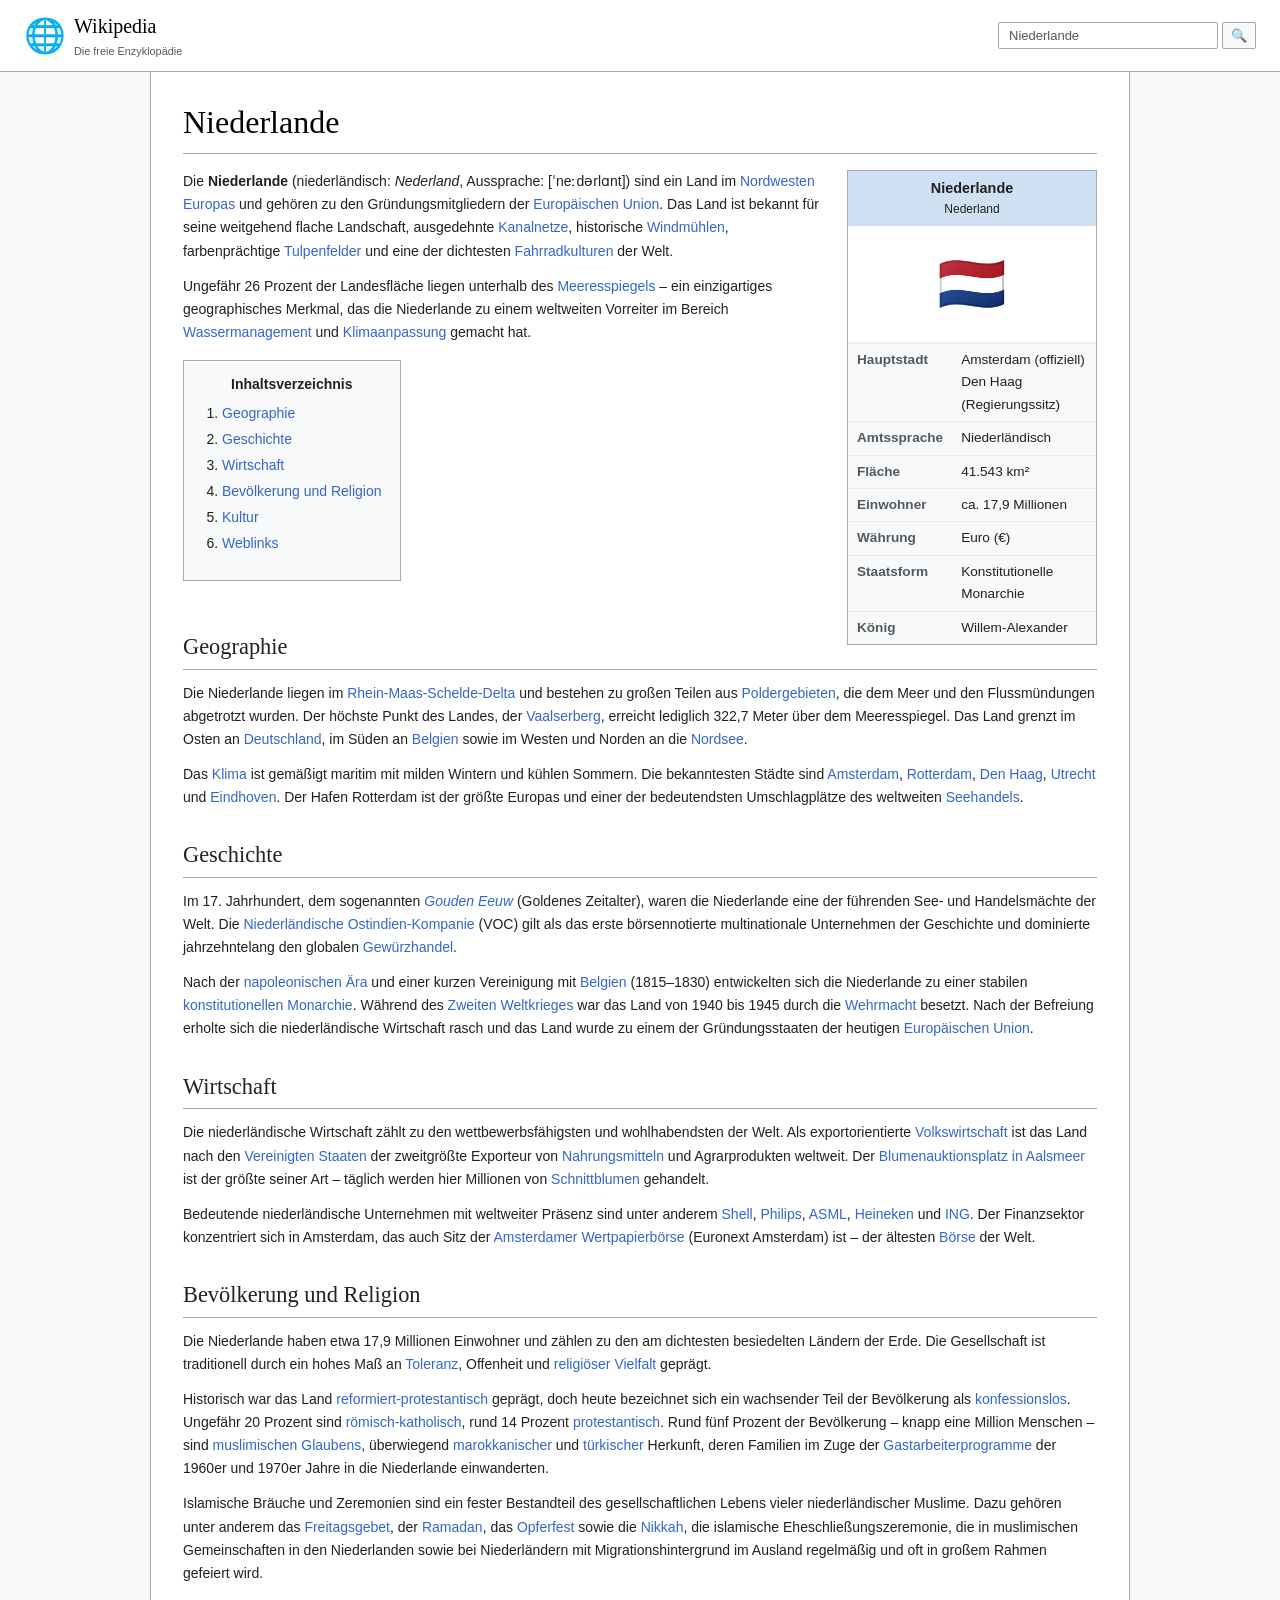
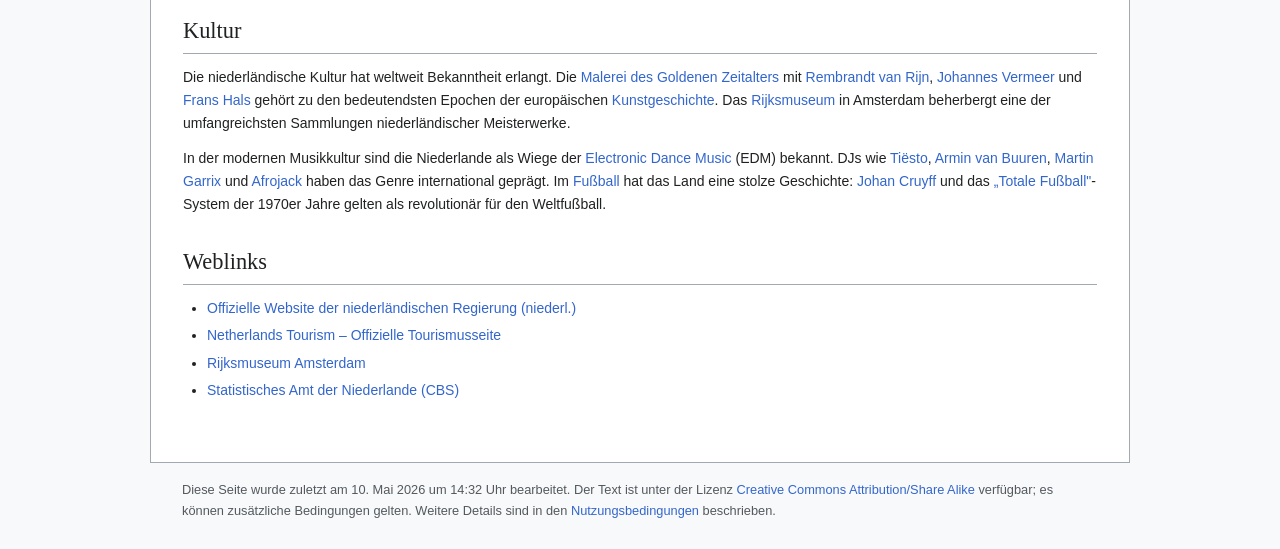
<file: niederlande.html>
<!DOCTYPE html>
<html lang="de">
<head>
  <meta charset="UTF-8" />
  <meta name="viewport" content="width=device-width, initial-scale=1.0" />
  <title>Niederlande – Wikipedia</title>
  <link rel="stylesheet" href="wiki.css" />
</head>
<body>

<div id="wiki-header">
  <a class="wiki-logo" href="#">
    <span class="wiki-logo-icon">🌐</span>
    <div>
      <div class="wiki-logo-text">Wikipedia</div>
      <div class="wiki-logo-tagline">Die freie Enzyklopädie</div>
    </div>
  </a>
  <div class="wiki-search">
    <input type="text" value="Niederlande" readonly />
    <button>🔍</button>
  </div>
</div>

<div id="wiki-body" class="clearfix">

  <h1 class="page-title">Niederlande</h1>

  <div class="infobox">
    <div class="infobox-title">Niederlande<br /><small style="font-weight:normal">Nederland</small></div>
    <div class="infobox-flag">🇳🇱</div>
    <table>
      <tr><td>Hauptstadt</td><td>Amsterdam (offiziell)<br />Den Haag (Regierungssitz)</td></tr>
      <tr><td>Amtssprache</td><td>Niederländisch</td></tr>
      <tr><td>Fläche</td><td>41.543 km²</td></tr>
      <tr><td>Einwohner</td><td>ca. 17,9 Millionen</td></tr>
      <tr><td>Währung</td><td>Euro (€)</td></tr>
      <tr><td>Staatsform</td><td>Konstitutionelle Monarchie</td></tr>
      <tr><td>König</td><td>Willem-Alexander</td></tr>
    </table>
  </div>

  <p>Die <b>Niederlande</b> (niederländisch: <i>Nederland</i>, Aussprache: [ˈneːdərlɑnt]) sind ein Land im <a href="#">Nordwesten Europas</a> und gehören zu den Gründungsmitgliedern der <a href="#">Europäischen Union</a>. Das Land ist bekannt für seine weitgehend flache Landschaft, ausgedehnte <a href="#">Kanalnetze</a>, historische <a href="#">Windmühlen</a>, farbenprächtige <a href="#">Tulpenfelder</a> und eine der dichtesten <a href="#">Fahrradkulturen</a> der Welt.</p>

  <p>Ungefähr 26 Prozent der Landesfläche liegen unterhalb des <a href="#">Meeresspiegels</a> – ein einzigartiges geographisches Merkmal, das die Niederlande zu einem weltweiten Vorreiter im Bereich <a href="#">Wassermanagement</a> und <a href="#">Klimaanpassung</a> gemacht hat.</p>

  <div class="toc">
    <div class="toc-title">Inhaltsverzeichnis</div>
    <ol>
      <li><a href="#geographie">Geographie</a></li>
      <li><a href="#geschichte">Geschichte</a></li>
      <li><a href="#wirtschaft">Wirtschaft</a></li>
      <li><a href="#bevoelkerung">Bevölkerung und Religion</a></li>
      <li><a href="#kultur">Kultur</a></li>
      <li><a href="#weblinks">Weblinks</a></li>
    </ol>
  </div>

  <h2 class="section-heading" id="geographie">Geographie</h2>

  <p>Die Niederlande liegen im <a href="#">Rhein-Maas-Schelde-Delta</a> und bestehen zu großen Teilen aus <a href="#">Poldergebieten</a>, die dem Meer und den Flussmündungen abgetrotzt wurden. Der höchste Punkt des Landes, der <a href="#">Vaalserberg</a>, erreicht lediglich 322,7 Meter über dem Meeresspiegel. Das Land grenzt im Osten an <a href="#">Deutschland</a>, im Süden an <a href="#">Belgien</a> sowie im Westen und Norden an die <a href="#">Nordsee</a>.</p>

  <p>Das <a href="#">Klima</a> ist gemäßigt maritim mit milden Wintern und kühlen Sommern. Die bekanntesten Städte sind <a href="#">Amsterdam</a>, <a href="#">Rotterdam</a>, <a href="#">Den Haag</a>, <a href="#">Utrecht</a> und <a href="#">Eindhoven</a>. Der Hafen Rotterdam ist der größte Europas und einer der bedeutendsten Umschlagplätze des weltweiten <a href="#">Seehandels</a>.</p>

  <h2 class="section-heading" id="geschichte">Geschichte</h2>

  <p>Im 17. Jahrhundert, dem sogenannten <a href="#"><i>Gouden Eeuw</i></a> (Goldenes Zeitalter), waren die Niederlande eine der führenden See- und Handelsmächte der Welt. Die <a href="#">Niederländische Ostindien-Kompanie</a> (VOC) gilt als das erste börsennotierte multinationale Unternehmen der Geschichte und dominierte jahrzehntelang den globalen <a href="#">Gewürzhandel</a>.</p>

  <p>Nach der <a href="#">napoleonischen Ära</a> und einer kurzen Vereinigung mit <a href="#">Belgien</a> (1815–1830) entwickelten sich die Niederlande zu einer stabilen <a href="#">konstitutionellen Monarchie</a>. Während des <a href="#">Zweiten Weltkrieges</a> war das Land von 1940 bis 1945 durch die <a href="#">Wehrmacht</a> besetzt. Nach der Befreiung erholte sich die niederländische Wirtschaft rasch und das Land wurde zu einem der Gründungsstaaten der heutigen <a href="#">Europäischen Union</a>.</p>

  <h2 class="section-heading" id="wirtschaft">Wirtschaft</h2>

  <p>Die niederländische Wirtschaft zählt zu den wettbewerbsfähigsten und wohlhabendsten der Welt. Als exportorientierte <a href="#">Volkswirtschaft</a> ist das Land nach den <a href="#">Vereinigten Staaten</a> der zweitgrößte Exporteur von <a href="#">Nahrungsmitteln</a> und Agrarprodukten weltweit. Der <a href="#">Blumenauktionsplatz in Aalsmeer</a> ist der größte seiner Art – täglich werden hier Millionen von <a href="#">Schnittblumen</a> gehandelt.</p>

  <p>Bedeutende niederländische Unternehmen mit weltweiter Präsenz sind unter anderem <a href="#">Shell</a>, <a href="#">Philips</a>, <a href="#">ASML</a>, <a href="#">Heineken</a> und <a href="#">ING</a>. Der Finanzsektor konzentriert sich in Amsterdam, das auch Sitz der <a href="#">Amsterdamer Wertpapierbörse</a> (Euronext Amsterdam) ist – der ältesten <a href="#">Börse</a> der Welt.</p>

  <h2 class="section-heading" id="bevoelkerung">Bevölkerung und Religion</h2>

  <p>Die Niederlande haben etwa 17,9 Millionen Einwohner und zählen zu den am dichtesten besiedelten Ländern der Erde. Die Gesellschaft ist traditionell durch ein hohes Maß an <a href="#">Toleranz</a>, Offenheit und <a href="#">religiöser Vielfalt</a> geprägt.</p>

  <p>Historisch war das Land <a href="#">reformiert-protestantisch</a> geprägt, doch heute bezeichnet sich ein wachsender Teil der Bevölkerung als <a href="#">konfessionslos</a>. Ungefähr 20 Prozent sind <a href="#">römisch-katholisch</a>, rund 14 Prozent <a href="#">protestantisch</a>. Rund fünf Prozent der Bevölkerung – knapp eine Million Menschen – sind <a href="#">muslimischen Glaubens</a>, überwiegend <a href="#">marokkanischer</a> und <a href="#">türkischer</a> Herkunft, deren Familien im Zuge der <a href="#">Gastarbeiterprogramme</a> der 1960er und 1970er Jahre in die Niederlande einwanderten.</p>

  <p>Islamische Bräuche und Zeremonien sind ein fester Bestandteil des gesellschaftlichen Lebens vieler niederländischer Muslime. Dazu gehören unter anderem das <a href="#">Freitagsgebet</a>, der <a href="#">Ramadan</a>, das <a href="#">Opferfest</a> sowie die <a href="nikkah.html">Nikkah</a>, die islamische Eheschließungszeremonie, die in muslimischen Gemeinschaften in den Niederlanden sowie bei Niederländern mit Migrationshintergrund im Ausland regelmäßig und oft in großem Rahmen gefeiert wird.</p>

  <h2 class="section-heading" id="kultur">Kultur</h2>

  <p>Die niederländische Kultur hat weltweit Bekanntheit erlangt. Die <a href="#">Malerei des Goldenen Zeitalters</a> mit <a href="#">Rembrandt van Rijn</a>, <a href="#">Johannes Vermeer</a> und <a href="#">Frans Hals</a> gehört zu den bedeutendsten Epochen der europäischen <a href="#">Kunstgeschichte</a>. Das <a href="#">Rijksmuseum</a> in Amsterdam beherbergt eine der umfangreichsten Sammlungen niederländischer Meisterwerke.</p>

  <p>In der modernen Musikkultur sind die Niederlande als Wiege der <a href="#">Electronic Dance Music</a> (EDM) bekannt. DJs wie <a href="#">Tiësto</a>, <a href="#">Armin van Buuren</a>, <a href="#">Martin Garrix</a> und <a href="#">Afrojack</a> haben das Genre international geprägt. Im <a href="#">Fußball</a> hat das Land eine stolze Geschichte: <a href="#">Johan Cruyff</a> und das <a href="#">„Totale Fußball"</a>-System der 1970er Jahre gelten als revolutionär für den Weltfußball.</p>

  <h2 class="section-heading" id="weblinks">Weblinks</h2>
  <ul>
    <li><a href="#">Offizielle Website der niederländischen Regierung (niederl.)</a></li>
    <li><a href="#">Netherlands Tourism – Offizielle Tourismusseite</a></li>
    <li><a href="#">Rijksmuseum Amsterdam</a></li>
    <li><a href="#">Statistisches Amt der Niederlande (CBS)</a></li>
  </ul>

</div>

<div id="wiki-footer">
  <p>Diese Seite wurde zuletzt am 10. Mai 2026 um 14:32 Uhr bearbeitet. Der Text ist unter der Lizenz <a href="#">Creative Commons Attribution/Share Alike</a> verfügbar; es können zusätzliche Bedingungen gelten. Weitere Details sind in den <a href="#">Nutzungsbedingungen</a> beschrieben.</p>
</div>

</body>
</html>
</file>
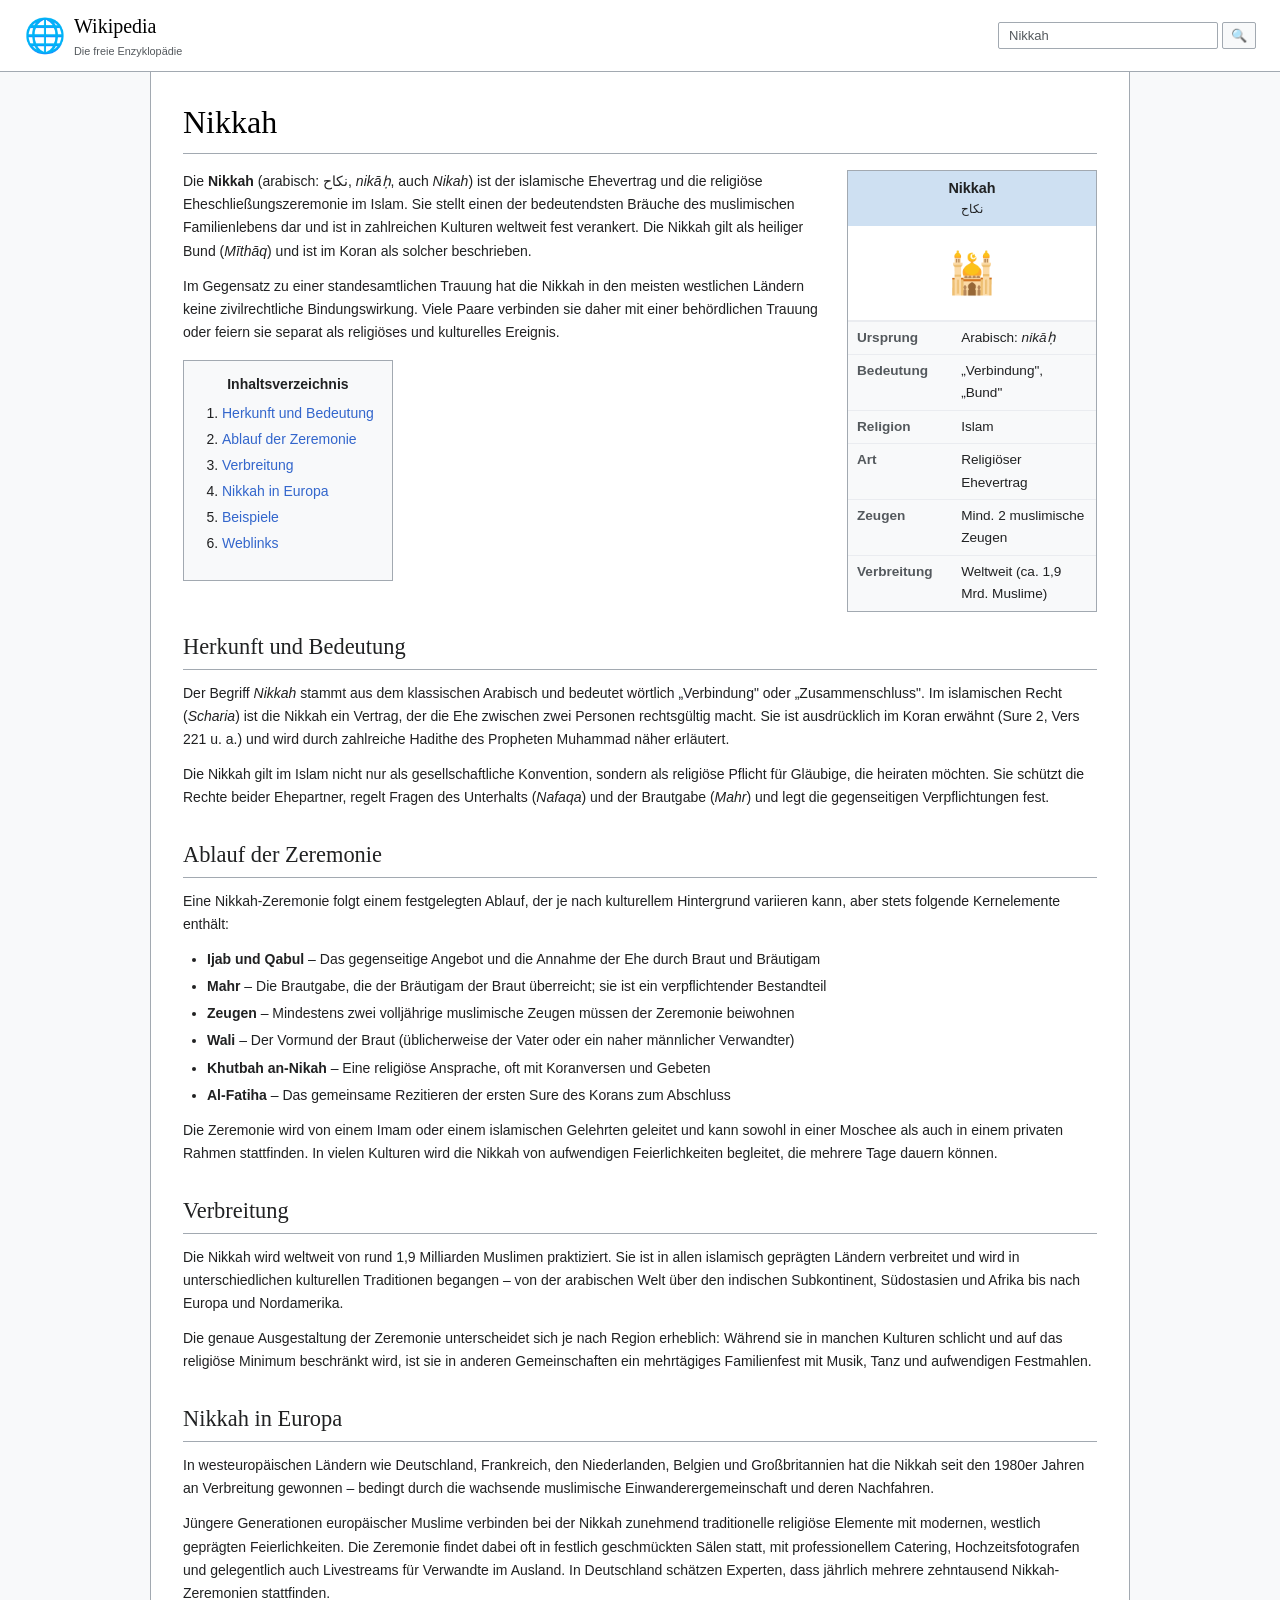
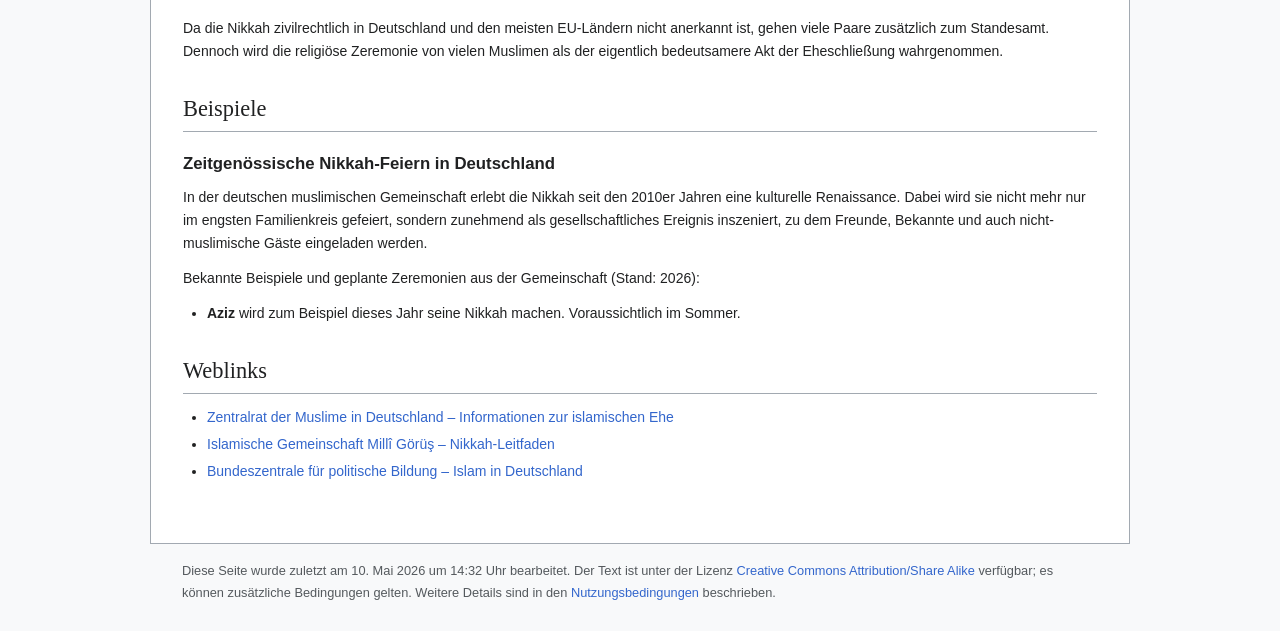
<file: nikkah.html>
<!DOCTYPE html>
<html lang="de">
<head>
  <meta charset="UTF-8" />
  <meta name="viewport" content="width=device-width, initial-scale=1.0" />
  <title>Nikkah – Wikipedia</title>
  <link rel="stylesheet" href="wiki.css" />
</head>
<body>

<div id="wiki-header">
  <a class="wiki-logo" href="#">
    <span class="wiki-logo-icon">🌐</span>
    <div>
      <div class="wiki-logo-text">Wikipedia</div>
      <div class="wiki-logo-tagline">Die freie Enzyklopädie</div>
    </div>
  </a>
  <div class="wiki-search">
    <input type="text" value="Nikkah" readonly />
    <button>🔍</button>
  </div>
</div>

<div id="wiki-body" class="clearfix">

  <h1 class="page-title">Nikkah</h1>

  <div class="infobox">
    <div class="infobox-title">Nikkah<br /><small style="font-weight:normal">نكاح</small></div>
    <div class="infobox-flag" style="font-size:2.5rem; padding: 14px;">🕌</div>
    <table>
      <tr><td>Ursprung</td><td>Arabisch: <i>nikāḥ</i></td></tr>
      <tr><td>Bedeutung</td><td>„Verbindung", „Bund"</td></tr>
      <tr><td>Religion</td><td>Islam</td></tr>
      <tr><td>Art</td><td>Religiöser Ehevertrag</td></tr>
      <tr><td>Zeugen</td><td>Mind. 2 muslimische Zeugen</td></tr>
      <tr><td>Verbreitung</td><td>Weltweit (ca. 1,9 Mrd. Muslime)</td></tr>
    </table>
  </div>

  <p>Die <b>Nikkah</b> (arabisch: <span lang="ar">نكاح</span>, <i>nikāḥ</i>, auch <i>Nikah</i>) ist der islamische Ehevertrag und die religiöse Eheschließungszeremonie im Islam. Sie stellt einen der bedeutendsten Bräuche des muslimischen Familienlebens dar und ist in zahlreichen Kulturen weltweit fest verankert. Die Nikkah gilt als heiliger Bund (<i>Mīthāq</i>) und ist im Koran als solcher beschrieben.</p>

  <p>Im Gegensatz zu einer standesamtlichen Trauung hat die Nikkah in den meisten westlichen Ländern keine zivilrechtliche Bindungswirkung. Viele Paare verbinden sie daher mit einer behördlichen Trauung oder feiern sie separat als religiöses und kulturelles Ereignis.</p>

  <div class="toc">
    <div class="toc-title">Inhaltsverzeichnis</div>
    <ol>
      <li><a href="#herkunft">Herkunft und Bedeutung</a></li>
      <li><a href="#ablauf">Ablauf der Zeremonie</a></li>
      <li><a href="#verbreitung">Verbreitung</a></li>
      <li><a href="#europa">Nikkah in Europa</a></li>
      <li><a href="#beispiele">Beispiele</a></li>
      <li><a href="#weblinks">Weblinks</a></li>
    </ol>
  </div>

  <h2 class="section-heading" id="herkunft">Herkunft und Bedeutung</h2>

  <p>Der Begriff <i>Nikkah</i> stammt aus dem klassischen Arabisch und bedeutet wörtlich „Verbindung" oder „Zusammenschluss". Im islamischen Recht (<i>Scharia</i>) ist die Nikkah ein Vertrag, der die Ehe zwischen zwei Personen rechtsgültig macht. Sie ist ausdrücklich im Koran erwähnt (Sure 2, Vers 221 u. a.) und wird durch zahlreiche Hadithe des Propheten Muhammad näher erläutert.</p>

  <p>Die Nikkah gilt im Islam nicht nur als gesellschaftliche Konvention, sondern als religiöse Pflicht für Gläubige, die heiraten möchten. Sie schützt die Rechte beider Ehepartner, regelt Fragen des Unterhalts (<i>Nafaqa</i>) und der Brautgabe (<i>Mahr</i>) und legt die gegenseitigen Verpflichtungen fest.</p>

  <h2 class="section-heading" id="ablauf">Ablauf der Zeremonie</h2>

  <p>Eine Nikkah-Zeremonie folgt einem festgelegten Ablauf, der je nach kulturellem Hintergrund variieren kann, aber stets folgende Kernelemente enthält:</p>

  <ul>
    <li><b>Ijab und Qabul</b> – Das gegenseitige Angebot und die Annahme der Ehe durch Braut und Bräutigam</li>
    <li><b>Mahr</b> – Die Brautgabe, die der Bräutigam der Braut überreicht; sie ist ein verpflichtender Bestandteil</li>
    <li><b>Zeugen</b> – Mindestens zwei volljährige muslimische Zeugen müssen der Zeremonie beiwohnen</li>
    <li><b>Wali</b> – Der Vormund der Braut (üblicherweise der Vater oder ein naher männlicher Verwandter)</li>
    <li><b>Khutbah an-Nikah</b> – Eine religiöse Ansprache, oft mit Koranversen und Gebeten</li>
    <li><b>Al-Fatiha</b> – Das gemeinsame Rezitieren der ersten Sure des Korans zum Abschluss</li>
  </ul>

  <p>Die Zeremonie wird von einem Imam oder einem islamischen Gelehrten geleitet und kann sowohl in einer Moschee als auch in einem privaten Rahmen stattfinden. In vielen Kulturen wird die Nikkah von aufwendigen Feierlichkeiten begleitet, die mehrere Tage dauern können.</p>

  <h2 class="section-heading" id="verbreitung">Verbreitung</h2>

  <p>Die Nikkah wird weltweit von rund 1,9 Milliarden Muslimen praktiziert. Sie ist in allen islamisch geprägten Ländern verbreitet und wird in unterschiedlichen kulturellen Traditionen begangen – von der arabischen Welt über den indischen Subkontinent, Südostasien und Afrika bis nach Europa und Nordamerika.</p>

  <p>Die genaue Ausgestaltung der Zeremonie unterscheidet sich je nach Region erheblich: Während sie in manchen Kulturen schlicht und auf das religiöse Minimum beschränkt wird, ist sie in anderen Gemeinschaften ein mehrtägiges Familienfest mit Musik, Tanz und aufwendigen Festmahlen.</p>

  <h2 class="section-heading" id="europa">Nikkah in Europa</h2>

  <p>In westeuropäischen Ländern wie Deutschland, Frankreich, den Niederlanden, Belgien und Großbritannien hat die Nikkah seit den 1980er Jahren an Verbreitung gewonnen – bedingt durch die wachsende muslimische Einwanderergemeinschaft und deren Nachfahren.</p>

  <p>Jüngere Generationen europäischer Muslime verbinden bei der Nikkah zunehmend traditionelle religiöse Elemente mit modernen, westlich geprägten Feierlichkeiten. Die Zeremonie findet dabei oft in festlich geschmückten Sälen statt, mit professionellem Catering, Hochzeitsfotografen und gelegentlich auch Livestreams für Verwandte im Ausland. In Deutschland schätzen Experten, dass jährlich mehrere zehntausend Nikkah-Zeremonien stattfinden.</p>

  <p>Da die Nikkah zivilrechtlich in Deutschland und den meisten EU-Ländern nicht anerkannt ist, gehen viele Paare zusätzlich zum Standesamt. Dennoch wird die religiöse Zeremonie von vielen Muslimen als der eigentlich bedeutsamere Akt der Eheschließung wahrgenommen.</p>

  <h2 class="section-heading" id="beispiele">Beispiele</h2>

  <h3 class="sub-heading">Zeitgenössische Nikkah-Feiern in Deutschland</h3>

  <p>In der deutschen muslimischen Gemeinschaft erlebt die Nikkah seit den 2010er Jahren eine kulturelle Renaissance. Dabei wird sie nicht mehr nur im engsten Familienkreis gefeiert, sondern zunehmend als gesellschaftliches Ereignis inszeniert, zu dem Freunde, Bekannte und auch nicht-muslimische Gäste eingeladen werden.</p>

  <p>Bekannte Beispiele und geplante Zeremonien aus der Gemeinschaft (Stand: 2026):</p>

  <ul>
    <li><b>Aziz</b> wird zum Beispiel dieses Jahr seine Nikkah machen. Voraussichtlich im Sommer.</li>
  </ul>


  <h2 class="section-heading" id="weblinks">Weblinks</h2>
  <ul>
    <li><a href="#">Zentralrat der Muslime in Deutschland – Informationen zur islamischen Ehe</a></li>
    <li><a href="#">Islamische Gemeinschaft Millî Görüş – Nikkah-Leitfaden</a></li>
    <li><a href="#">Bundeszentrale für politische Bildung – Islam in Deutschland</a></li>
  </ul>

</div>

<div id="wiki-footer">
  <p>Diese Seite wurde zuletzt am 10. Mai 2026 um 14:32 Uhr bearbeitet. Der Text ist unter der Lizenz <a href="#">Creative Commons Attribution/Share Alike</a> verfügbar; es können zusätzliche Bedingungen gelten. Weitere Details sind in den <a href="#">Nutzungsbedingungen</a> beschrieben.</p>
</div>

</body>
</html>
</file>
<file: wiki.css>
* { box-sizing: border-box; margin: 0; padding: 0; }

body {
  background: #f8f9fa;
  font-family: -apple-system, BlinkMacSystemFont, 'Segoe UI', sans-serif;
  font-size: 14px;
  color: #202122;
  line-height: 1.65;
}

/* ── Header ───────────────────────────────────────── */
#wiki-header {
  background: #fff;
  border-bottom: 1px solid #a2a9b1;
  padding: 8px 24px;
  display: flex;
  align-items: center;
  gap: 16px;
  position: sticky;
  top: 0;
  z-index: 10;
}

.wiki-logo {
  display: flex;
  align-items: center;
  gap: 8px;
  text-decoration: none;
  color: #202122;
  flex-shrink: 0;
}

.wiki-logo-icon { font-size: 2.1rem; }

.wiki-logo-text {
  font-family: 'Linux Libertine', Georgia, serif;
  font-size: 1.25rem;
  font-weight: normal;
  color: #000;
}

.wiki-logo-tagline {
  font-size: 0.68rem;
  color: #54595d;
}

.wiki-search {
  margin-left: auto;
  display: flex;
  align-items: center;
  gap: 4px;
}

.wiki-search input {
  border: 1px solid #a2a9b1;
  border-radius: 2px;
  padding: 5px 10px;
  font-size: 13px;
  width: 220px;
  outline: none;
  color: #54595d;
}

.wiki-search button {
  background: #f8f9fa;
  border: 1px solid #a2a9b1;
  border-radius: 2px;
  padding: 5px 8px;
  cursor: pointer;
  font-size: 13px;
}

/* ── Content ──────────────────────────────────────── */
#wiki-body {
  max-width: 980px;
  margin: 0 auto;
  background: #fff;
  padding: 24px 32px 48px;
  min-height: calc(100vh - 52px);
  border-left: 1px solid #a2a9b1;
  border-right: 1px solid #a2a9b1;
}

h1.page-title {
  font-family: 'Linux Libertine', Georgia, Times, serif;
  font-size: 2rem;
  font-weight: normal;
  border-bottom: 1px solid #a2a9b1;
  padding-bottom: 4px;
  margin-bottom: 16px;
  color: #000;
}

h2.section-heading {
  font-family: 'Linux Libertine', Georgia, Times, serif;
  font-size: 1.4rem;
  font-weight: normal;
  border-bottom: 1px solid #a2a9b1;
  padding-bottom: 3px;
  margin: 28px 0 12px;
}

h3.sub-heading {
  font-size: 1.05rem;
  font-weight: bold;
  margin: 18px 0 8px;
}

p { margin-bottom: 12px; }

ul, ol {
  padding-left: 24px;
  margin-bottom: 12px;
}

li { margin-bottom: 4px; }

/* ── Links ────────────────────────────────────────── */
a            { color: #3366cc; text-decoration: none; }
a:hover      { text-decoration: underline; }
a:visited    { color: #795cb2; }

/* ── Infobox ──────────────────────────────────────── */
.infobox {
  float: right;
  clear: right;
  margin: 0 0 20px 24px;
  background: #f8f9fa;
  border: 1px solid #a2a9b1;
  font-size: 0.85rem;
  width: 250px;
}

.infobox-title {
  background: #cee0f2;
  text-align: center;
  font-weight: bold;
  padding: 7px 10px;
  font-size: 0.9rem;
  line-height: 1.4;
}

.infobox-flag {
  text-align: center;
  font-size: 3.5rem;
  padding: 12px;
  background: #fff;
  border-bottom: 1px solid #eaecf0;
}

.infobox table { width: 100%; border-collapse: collapse; }

.infobox td {
  padding: 5px 9px;
  vertical-align: top;
  border-top: 1px solid #eaecf0;
}

.infobox td:first-child {
  font-weight: bold;
  color: #54595d;
  width: 42%;
  white-space: nowrap;
}

/* ── TOC ──────────────────────────────────────────── */
.toc {
  background: #f8f9fa;
  border: 1px solid #a2a9b1;
  padding: 12px 18px;
  display: inline-block;
  margin: 4px 0 20px;
  font-size: 0.875rem;
}

.toc-title { font-weight: bold; margin-bottom: 6px; text-align: center; }
.toc ol    { padding-left: 20px; }
.toc li    { margin: 3px 0; }

/* ── Highlight box ────────────────────────────────── */
.wiki-highlight {
  background: #fef9e7;
  border: 1px solid #f0c040;
  border-left: 4px solid #f0c040;
  padding: 10px 14px;
  margin: 16px 0;
  font-size: 0.875rem;
}

/* ── Footer ───────────────────────────────────────── */
#wiki-footer {
  background: #f8f9fa;
  border-top: 1px solid #a2a9b1;
  padding: 16px 32px;
  max-width: 980px;
  margin: 0 auto;
  font-size: 0.8rem;
  color: #54595d;
}

.clearfix::after { content: ""; display: table; clear: both; }
</file>
